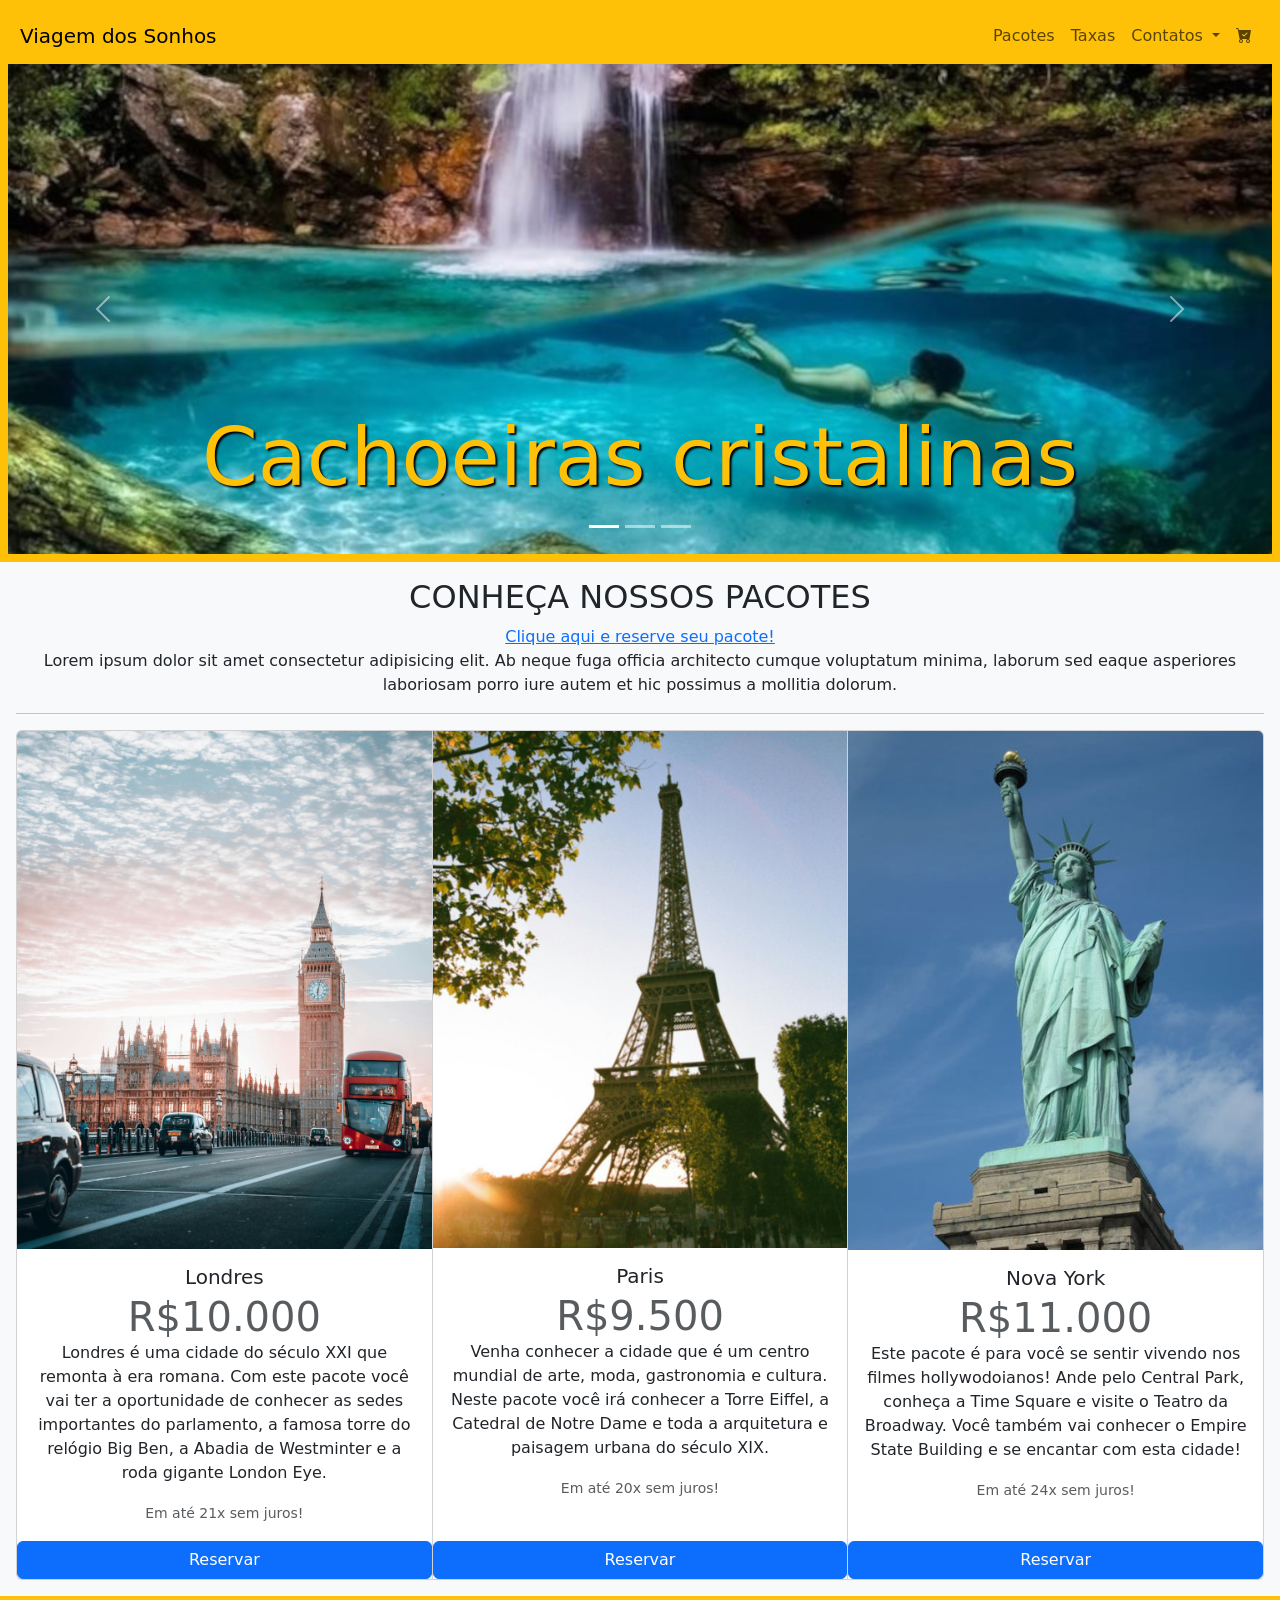
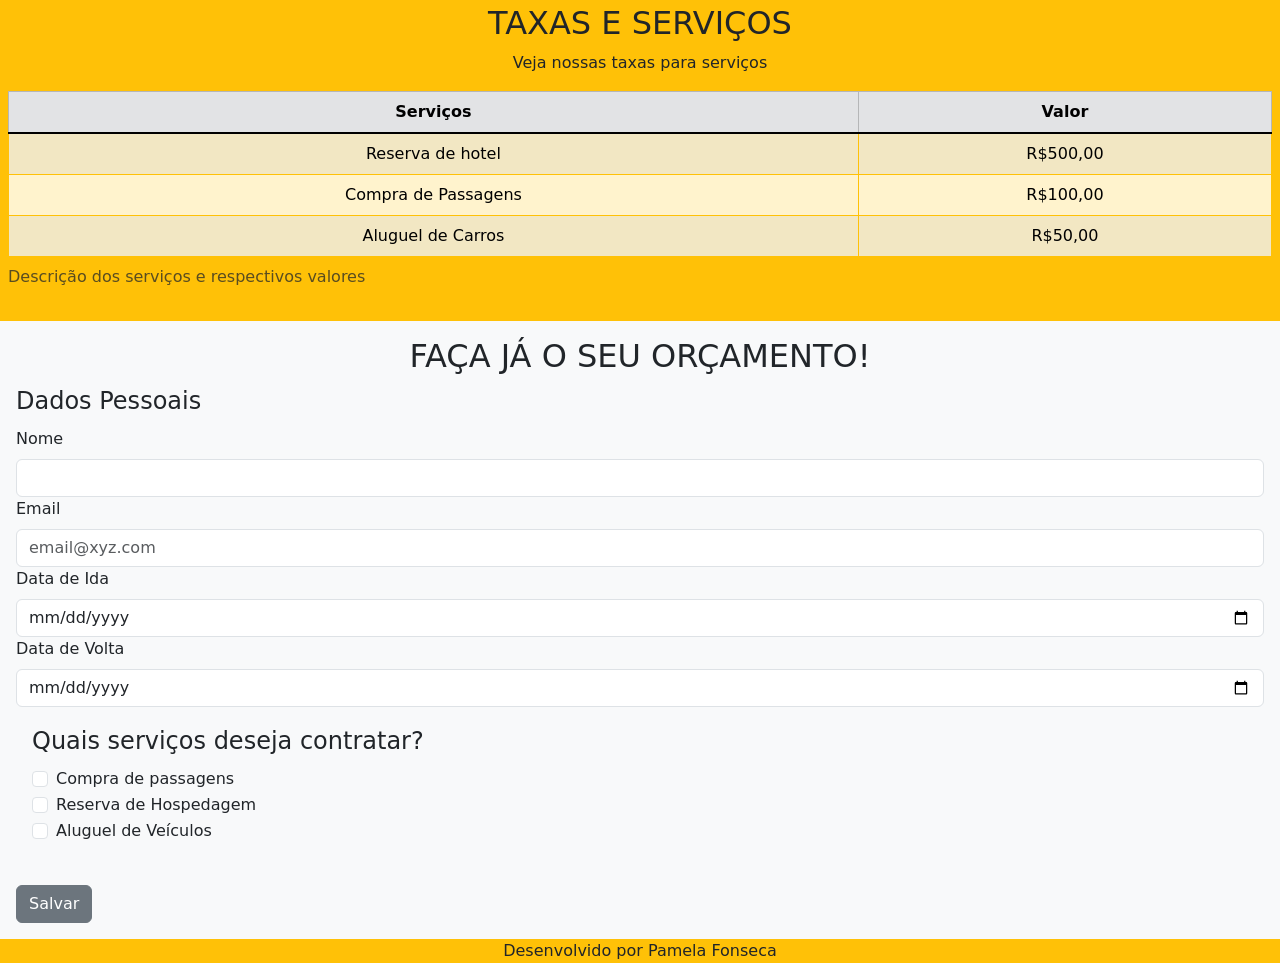
<file: index.html>
<!DOCTYPE html>
<html lang="pt-BR">

<head>
    <meta charset="UTF-8">
    <meta name="viewport" content="width=device-width, initial-scale=1.0">
    <link rel="stylesheet" href="style.css">
    <link href="https://cdn.jsdelivr.net/npm/bootstrap@5.3.3/dist/css/bootstrap.min.css" rel="stylesheet" integrity="sha384-QWTKZyjpPEjISv5WaRU9OFeRpok6YctnYmDr5pNlyT2bRjXh0JMhjY6hW+ALEwIH" crossorigin="anonymous">
    <link rel="stylesheet" href="https://cdn.jsdelivr.net/npm/bootstrap-icons@1.11.3/font/bootstrap-icons.min.css">
    <title>A viagem dos sonhos</title>
</head>

<body>
    <header class="container-fluid p-2 bg-warning text-center">
        <nav class="navbar navbar-expand-lg bg-warning">
            <div class="container-fluid">
                <a class="navbar-brand" href="#">Viagem dos Sonhos</a>
                <button class="navbar-toggler" type="button" data-bs-toggle="collapse"
                    data-bs-target="#navbarSupportedContent" aria-controls="navbarSupportedContent"
                    aria-expanded="false" aria-label="Toggle navigation">
                    <span class="navbar-toggler-icon"></span>
                </button>
                <div class="collapse navbar-collapse justify-content-end bg-warning" id="navbarSupportedContent">
                    <ul class="navbar-nav">
                        <li class="nav-item">
                            <a class="nav-link" aria-current="page" href="#">Pacotes</a>
                        </li>
                        <li class="nav-item">
                            <a class="nav-link" href="#">Taxas</a>
                        </li>
                        <li class="nav-item dropdown">
                            <a class="nav-link dropdown-toggle" href="#" role="button" data-bs-toggle="dropdown"
                                aria-expanded="false">
                                Contatos
                            </a>
                            <ul class="dropdown-menu">
                                <li><a class="dropdown-item" href="#">Action</a></li>
                                <li><a class="dropdown-item" href="#">Another action</a></li>
                                <li>
                                    <hr class="dropdown-divider">
                                </li>
                                <li><a class="dropdown-item" href="#">Something else here</a></li>
                            </ul>
                        </li>
                        <li class="nav-item">
                            <a class="nav-link" href="#"><i class="bi bi-cart-check-fill"></i></a>
                            
                        </li>
                    </ul>

                </div>
            </div>
        </nav>
        <div id="carouselExampleCaptions" class="carousel slide">
            <div class="carousel-indicators">
                <button type="button" data-bs-target="#carouselExampleCaptions" data-bs-slide-to="0" class="active"
                    aria-current="true" aria-label="Slide 1"></button>
                <button type="button" data-bs-target="#carouselExampleCaptions" data-bs-slide-to="1"
                    aria-label="Slide 2"></button>
                <button type="button" data-bs-target="#carouselExampleCaptions" data-bs-slide-to="2"
                    aria-label="Slide 3"></button>
            </div>
            <div class="carousel-inner">
                <div class="carousel-item active">
                    <img src="imagens/carousel/chapada dos veadeiros ok.jpg" class="d-block w-100" alt="...">
                    <div class="carousel-caption d-none d-md-block">
                        <h5>Cachoeiras cristalinas</h5>

                    </div>
                </div>
                <div class="carousel-item">
                    <img src="imagens/carousel/cataratas do Iguaçú ok.jpg" class="d-block w-100" alt="...">
                    <div class="carousel-caption d-none d-md-block">
                        <h5>De Norte a Sul</h5>

                    </div>
                </div>
                <div class="carousel-item">
                    <img src="imagens/carousel/amazonasok.jpg" class="d-block w-100" alt="...">
                    <div class="carousel-caption d-none d-md-block">
                        <h5>Venha conhecer o mundo!</h5>

                    </div>
                </div>
            </div>
            <button class="carousel-control-prev" type="button" data-bs-target="#carouselExampleCaptions"
                data-bs-slide="prev">
                <span class="carousel-control-prev-icon" aria-hidden="true"></span>
                <span class="visually-hidden">Previous</span>
            </button>
            <button class="carousel-control-next" type="button" data-bs-target="#carouselExampleCaptions"
                data-bs-slide="next">
                <span class="carousel-control-next-icon" aria-hidden="true"></span>
                <span class="visually-hidden">Next</span>
            </button>
        </div>
    </header>

    <section class="container-fluid bg-light text-center p-3">
        <h2>Conheça nossos pacotes</h2>
        <a href="https://www.lipsum.com/">Clique aqui e reserve seu pacote!</a>
        <p>Lorem ipsum dolor sit amet consectetur adipisicing elit. Ab neque fuga officia architecto cumque voluptatum
            minima, laborum sed eaque asperiores laboriosam porro iure autem et hic possimus a mollitia dolorum.</p>
        <hr>
        <div class="card-group">
            <div class="card">
                <img src="imagens/Londres_edit.jpeg" class="card-img-top" alt="...">
                <div class="card-body">
                    <h5 class="card-title">Londres</h5>
                    <h1 class="card-subtitle text-muted">R$10.000</h1>
                    <p class="card-text">Londres é uma cidade do século XXI que remonta à era romana. Com este pacote
                        você vai ter a oportunidade de conhecer as sedes importantes do parlamento, a famosa torre do
                        relógio Big Ben, a Abadia de Westminter e a roda gigante London Eye.</p>
                    <p class="card-text"><small class="text-body-secondary">Em até 21x sem juros!</small></p>
                </div>
                <a href="#" class="btn btn-primary" data-bs-toggle="modal" data-bs-target="#exampleModal">Reservar</a>
            </div>
            <div class="card">
                <img src="imagens/Paris red.cort.jpg" class="card-img-top" alt="...">
                <div class="card-body">
                    <h5 class="card-title">Paris</h5>
                    <h1 class="card-subtitle text-muted">R$9.500</h1>
                    <p class="card-text">Venha conhecer a cidade que é um centro mundial de arte, moda, gastronomia e
                        cultura. Neste pacote você irá conhecer a Torre Eiffel, a Catedral de Notre Dame e toda a
                        arquitetura e paisagem urbana do século XIX.</p>
                    <p class="card-text"><small class="text-body-secondary">Em até 20x sem juros!</small></p>
                </div>
                <a href="#" class="btn btn-primary" data-bs-toggle="modal" data-bs-target="#exampleModal">Reservar</a>
            </div>
            <div class="card">
                <img src="imagens/estatua liberdadecort.jpeg" class="card-img-top" alt="...">
                <div class="card-body">
                    <h5 class="card-title">Nova York</h5>
                    <h1 class="card-subtitle text-muted">R$11.000</h1>
                    <p class="card-text">Este pacote é para você se sentir vivendo nos filmes hollywodoianos! Ande pelo
                        Central Park, conheça a Time Square e visite o Teatro da Broadway. Você também vai conhecer o
                        Empire State Building e se encantar com esta cidade!</p>
                    <p class="card-text"><small class="text-body-secondary">Em até 24x sem juros!</small></p>
                </div>
                <a href="#" class="btn btn-primary" data-bs-toggle="modal" data-bs-target="#exampleModal">Reservar</a>
            </div>



        </div>



    </section>

    <section class="container-fluid bg-warning text-center p-2">
        <h2>Taxas e Serviços</h2>
        <p>Veja nossas taxas para serviços</p>

        <table class="table table-warning table-striped table-hover table-bordered border-warning ">
            <caption>Descrição dos serviços e respectivos valores</caption>
            <thead class="table-secondary">
                <tr>
                    <th>Serviços</th>
                    <th>Valor</th>
                </tr>
            </thead>
            <tbody class="table-group-divider">
                <tr>
                    <td>Reserva de hotel</td>
                    <td>R$500,00</td>
                </tr>
                <tr>
                    <td>Compra de Passagens</td>
                    <td>R$100,00</td>
                </tr>
                <tr>
                    <td>Aluguel de Carros</td>
                    <td>R$50,00</td>
                </tr>
            </tbody>
        </table>
    </section>

    <section class="container-fluid  bg-light p-3">
        <h2 class="text-center">Faça já o seu orçamento!</h2>
        <form action="/action_page.php" target="_blank" method="get">
            <fieldset>
                <legend>Dados Pessoais</legend>

                <div class="nb-3">
                    <label class="form-label" for="name">Nome</label>
                    <input type="text" class="form-control" id="Nome">
                </div>

                <div class="nb-3">
                    <label class="form-label" form="email">Email</label>
                    <input class="form-control" type="email" name="email" placeholder="email@xyz.com" id="email">
                </div>

                <div class="nb-3">
                    <label class="form-label" for="DataIda">Data de Ida</label>
                    <input class="form-control" type="date" name="dataIda" id="dataIda">
                </div>

                <div class="nb-3">
                    <label class="form-label" for="DataVolta">Data de Volta</label>
                    <input class="form-control" type="date" name="dataVolta" id="dataVolta">
                </div>
            </fieldset>

            <fieldset class="p-3">
                <legend>Quais serviços deseja contratar?</legend>
                <div class="form-check">
                    <label for="compra de Passagens" class="form-check-label">Compra de passagens </label>
                    <input type="checkbox" name="passagens" class="form-check-input" value="Passagens"
                        id="compraPassagens">
                </div>

                <div class="form-check">
                    <label for="reserva de hospedagem" class="form-check-label">Reserva de Hospedagem </label>
                    <input type="checkbox" name="Reserva de hospedagem" class="form-check-input" value="hospedagem"
                        id="reservaHospedagem">
                </div>

                <div class="form-check">
                    <label for="aluguel de veículos" class="form-check-label">Aluguel de Veículos</label>
                    <input type="checkbox" name="aluguel de Veículos" id="aluguelVeículos" class="form-check-input"
                        value="veículos">
                </div>
            </fieldset>
            <br>
            <button class="btn btn-secondary">Salvar</button>
        </form>
    </section>


    <footer class="container-fluid bg-warning text-center">
        <p>Desenvolvido por Pamela Fonseca</p>
    </footer>

    <script src="https://cdn.jsdelivr.net/npm/bootstrap@5.3.3/dist/js/bootstrap.bundle.min.js"
        integrity="sha384-YvpcrYf0tY3lHB60NNkmXc5s9fDVZLESaAA55NDzOxhy9GkcIdslK1eN7N6jIeHz"
        crossorigin="anonymous"></script>
</body>

  <div class="modal fade" id="exampleModal" tabindex="-1" aria-labelledby="exampleModalLabel" aria-hidden="true">
    <div class="modal-dialog">
      <div class="modal-content">
        <div class="modal-header">
          <h1 class="modal-title fs-5" id="exampleModalLabel">Suas Compras</h1>
          <button type="button" class="btn-close" data-bs-dismiss="modal" aria-label="Close"></button>
        </div>
        <div class="modal-body">
          Produto adicionado ao carrinho!
        </div>
        <div class="modal-footer">
          <button type="button" class="btn btn-primary" data-bs-dismiss="modal">Continuar comprando</button>
          <a href="checkout.html"  target="_blank" type="button" class="btn btn-success">Finalizar a compra</button></a>
        </div>
      </div>
    </div>
  </div>



</html>
</file>
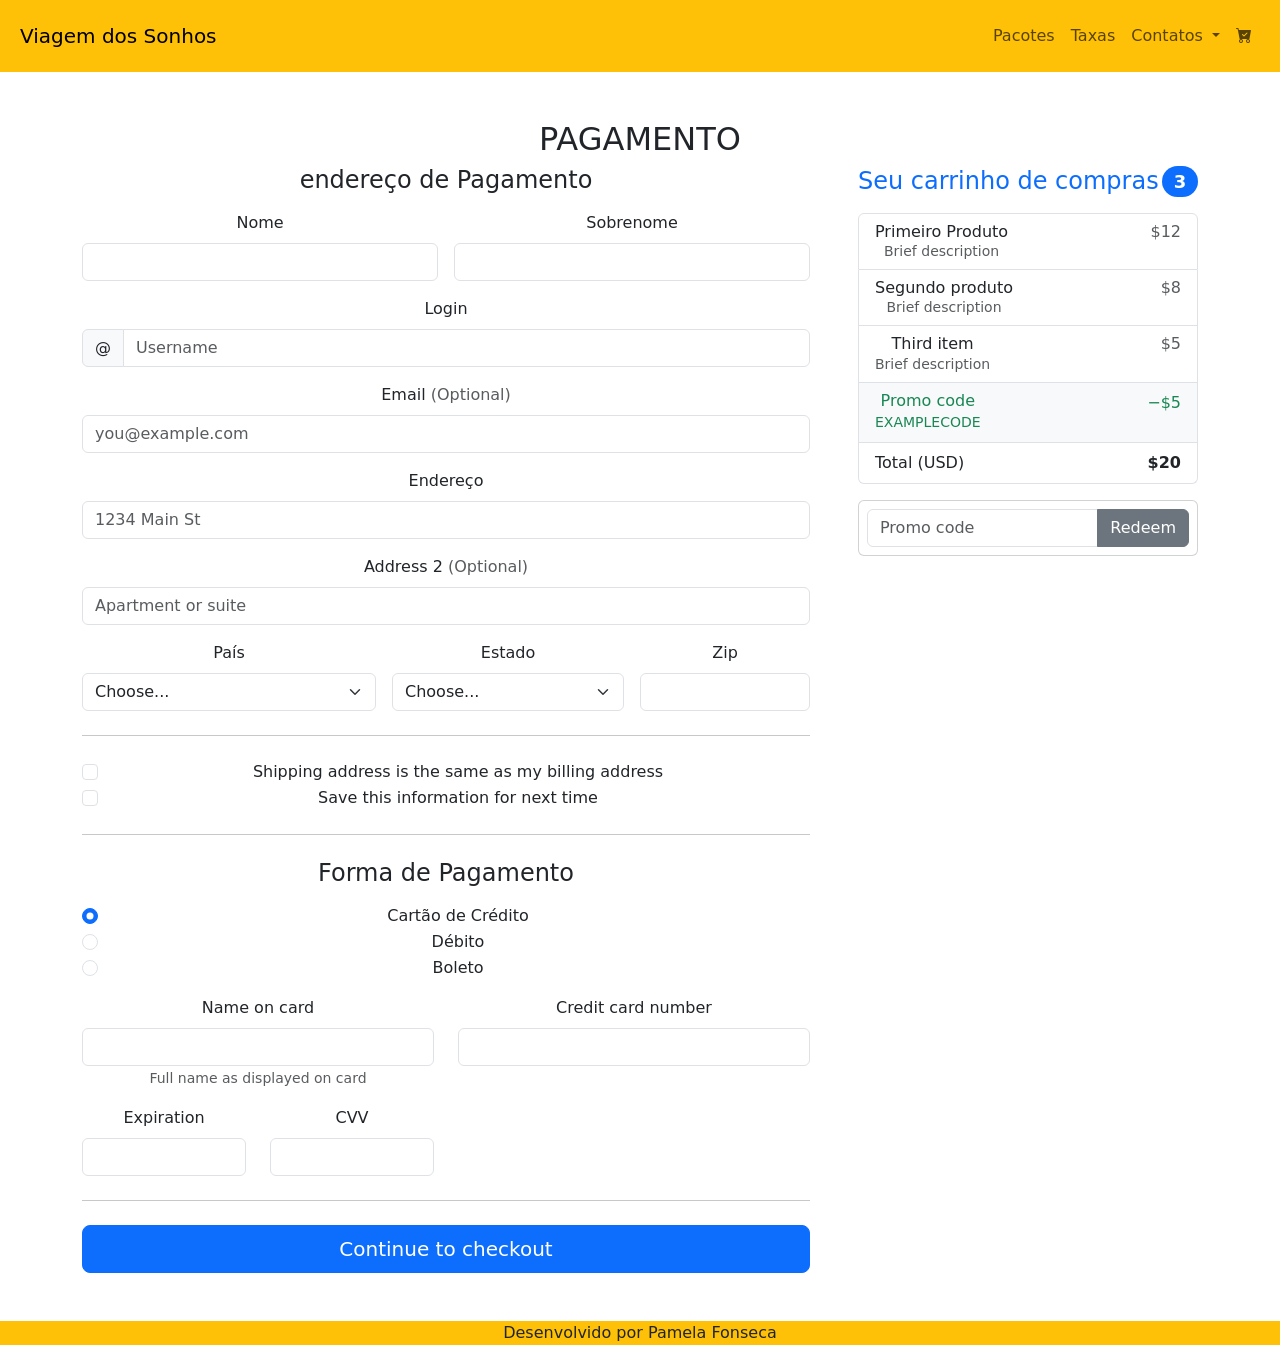
<file: checkout.html>
<!DOCTYPE html>
<html lang="pt-BR">

<head>
    <meta charset="UTF-8">
    <meta name="viewport" content="width=device-width, initial-scale=1.0">
    <title>A viagem dos sonhos</title>
    <link rel="stylesheet" href="style.css">
    <link href="https://cdn.jsdelivr.net/npm/bootstrap@5.3.3/dist/css/bootstrap.min.css" rel="stylesheet" integrity="sha384-QWTKZyjpPEjISv5WaRU9OFeRpok6YctnYmDr5pNlyT2bRjXh0JMhjY6hW+ALEwIH" crossorigin="anonymous">
    <link rel="stylesheet" href="https://cdn.jsdelivr.net/npm/bootstrap-icons@1.11.3/font/bootstrap-icons.min.css">
</head>

<body>
    <header class="container-fluid p-2 bg-warning text-center">
        <nav class="navbar navbar-expand-lg bg-warning">
            <div class="container-fluid">
                <a class="navbar-brand" href="#">Viagem dos Sonhos</a>
                <button class="navbar-toggler" type="button" data-bs-toggle="collapse"
                    data-bs-target="#navbarSupportedContent" aria-controls="navbarSupportedContent"
                    aria-expanded="false" aria-label="Toggle navigation">
                    <span class="navbar-toggler-icon"></span>
                </button>
                <div class="collapse navbar-collapse justify-content-end bg-warning" id="navbarSupportedContent">
                    <ul class="navbar-nav">
                        <li class="nav-item">
                            <a class="nav-link" aria-current="page" href="#">Pacotes</a>
                        </li>
                        <li class="nav-item">
                            <a class="nav-link" href="#">Taxas</a>
                        </li>
                        <li class="nav-item dropdown">
                            <a class="nav-link dropdown-toggle" href="#" role="button" data-bs-toggle="dropdown"
                                aria-expanded="false">
                                Contatos
                            </a>
                            <ul class="dropdown-menu">
                                <li><a class="dropdown-item" href="#">Action</a></li>
                                <li><a class="dropdown-item" href="#">Another action</a></li>
                                <li>
                                    <hr class="dropdown-divider">
                                </li>
                                <li><a class="dropdown-item" href="#">Something else here</a></li>
                            </ul>
                        </li>
                        <li class="nav-item">
                            <a class="nav-link" href="#"><i class="bi bi-cart-check-fill"></i></a>
                            
                        </li>
                    </ul>

                </div>
            </div>
        </nav>
    </header>

        <main class="container">
            <div class="py-5 text-center">
              <h2>Pagamento</h2>
            
        
            <div class="row g-5">
              <div class="col-md-5 col-lg-4 order-md-last">
                <h4 class="d-flex justify-content-between align-items-center mb-3">
                  <span class="text-primary">Seu carrinho de compras</span>
                  <span class="badge bg-primary rounded-pill">3</span>
                </h4>
                <ul class="list-group mb-3">
                  <li class="list-group-item d-flex justify-content-between lh-sm">
                    <div>
                      <h6 class="my-0">Primeiro Produto</h6>
                      <small class="text-body-secondary">Brief description</small>
                    </div>
                    <span class="text-body-secondary">$12</span>
                  </li>
                  <li class="list-group-item d-flex justify-content-between lh-sm">
                    <div>
                      <h6 class="my-0">Segundo produto</h6>
                      <small class="text-body-secondary">Brief description</small>
                    </div>
                    <span class="text-body-secondary">$8</span>
                  </li>
                  <li class="list-group-item d-flex justify-content-between lh-sm">
                    <div>
                      <h6 class="my-0">Third item</h6>
                      <small class="text-body-secondary">Brief description</small>
                    </div>
                    <span class="text-body-secondary">$5</span>
                  </li>
                  <li class="list-group-item d-flex justify-content-between bg-body-tertiary">
                    <div class="text-success">
                      <h6 class="my-0">Promo code</h6>
                      <small>EXAMPLECODE</small>
                    </div>
                    <span class="text-success">−$5</span>
                  </li>
                  <li class="list-group-item d-flex justify-content-between">
                    <span>Total (USD)</span>
                    <strong>$20</strong>
                  </li>
                </ul>
        
                <form class="card p-2">
                  <div class="input-group">
                    <input type="text" class="form-control" placeholder="Promo code">
                    <button type="submit" class="btn btn-secondary">Redeem</button>
                  </div>
                </form>
              </div>
              <div class="col-md-7 col-lg-8">
                <h4 class="mb-3">endereço de Pagamento</h4>
                <form class="needs-validation" novalidate>
                  <div class="row g-3">
                    <div class="col-sm-6">
                      <label for="firstName" class="form-label">Nome</label>
                      <input type="text" class="form-control" id="firstName" placeholder="" value="" required>
                      <div class="invalid-feedback">
                        Valid first name is required.
                      </div>
                    </div>
        
                    <div class="col-sm-6">
                      <label for="lastName" class="form-label">Sobrenome</label>
                      <input type="text" class="form-control" id="lastName" placeholder="" value="" required>
                      <div class="invalid-feedback">
                        Valid last name is required.
                      </div>
                    </div>
        
                    <div class="col-12">
                      <label for="username" class="form-label">Login</label>
                      <div class="input-group has-validation">
                        <span class="input-group-text">@</span>
                        <input type="text" class="form-control" id="username" placeholder="Username" required>
                      <div class="invalid-feedback">
                          Your username is required.
                        </div>
                      </div>
                    </div>
        
                    <div class="col-12">
                      <label for="email" class="form-label">Email <span class="text-body-secondary">(Optional)</span></label>
                      <input type="email" class="form-control" id="email" placeholder="you@example.com">
                      <div class="invalid-feedback">
                        Please enter a valid email address for shipping updates.
                      </div>
                    </div>
        
                    <div class="col-12">
                      <label for="address" class="form-label">Endereço</label>
                      <input type="text" class="form-control" id="address" placeholder="1234 Main St" required>
                      <div class="invalid-feedback">
                        Please enter your shipping address.
                      </div>
                    </div>
        
                    <div class="col-12">
                      <label for="address2" class="form-label">Address 2 <span class="text-body-secondary">(Optional)</span></label>
                      <input type="text" class="form-control" id="address2" placeholder="Apartment or suite">
                    </div>
        
                    <div class="col-md-5">
                      <label for="country" class="form-label">País</label>
                      <select class="form-select" id="country" required>
                        <option value="">Choose...</option>
                        <option>United States</option>
                      </select>
                      <div class="invalid-feedback">
                        Please select a valid country.
                      </div>
                    </div>
        
                    <div class="col-md-4">
                      <label for="state" class="form-label">Estado</label>
                      <select class="form-select" id="state" required>
                        <option value="">Choose...</option>
                        <option>California</option>
                      </select>
                      <div class="invalid-feedback">
                        Please provide a valid state.
                      </div>
                    </div>
        
                    <div class="col-md-3">
                      <label for="zip" class="form-label">Zip</label>
                      <input type="text" class="form-control" id="zip" placeholder="" required>
                      <div class="invalid-feedback">
                        Zip code required.
                      </div>
                    </div>
                  </div>
        
                  <hr class="my-4">
        
                  <div class="form-check">
                    <input type="checkbox" class="form-check-input" id="same-address">
                    <label class="form-check-label" for="same-address">Shipping address is the same as my billing address</label>
                  </div>
        
                  <div class="form-check">
                    <input type="checkbox" class="form-check-input" id="save-info">
                    <label class="form-check-label" for="save-info">Save this information for next time</label>
                  </div>
        
                  <hr class="my-4">
        
                  <h4 class="mb-3">Forma de Pagamento</h4>
        
                  <div class="my-3" >
                    <div class="form-check">
                      <input id="credit" name="paymentMethod" type="radio" class="form-check-input" checked required>
                      <label class="form-check-label" for="credit">Cartão de Crédito</label>
                    </div>
                    <div class="form-check">
                      <input id="debit" name="paymentMethod" type="radio" class="form-check-input" required>
                      <label class="form-check-label" for="debit">Débito</label>
                    </div>
                    <div class="form-check">
                      <input id="paypal" name="paymentMethod" type="radio" class="form-check-input" required>
                      <label class="form-check-label" for="paypal">Boleto</label>
                    </div>
                  </div>
        
                  <div class="row gy-3">
                    <div class="col-md-6">
                      <label for="cc-name" class="form-label">Name on card</label>
                      <input type="text" class="form-control" id="cc-name" placeholder="" required>
                      <small class="text-body-secondary">Full name as displayed on card</small>
                      <div class="invalid-feedback">
                        Name on card is required
                      </div>
                    </div>
        
                    <div class="col-md-6">
                      <label for="cc-number" class="form-label">Credit card number</label>
                      <input type="text" class="form-control" id="cc-number" placeholder="" required>
                      <div class="invalid-feedback">
                        Credit card number is required
                      </div>
                    </div>
        
                    <div class="col-md-3">
                      <label for="cc-expiration" class="form-label">Expiration</label>
                      <input type="text" class="form-control" id="cc-expiration" placeholder="" required>
                      <div class="invalid-feedback">
                        Expiration date required
                      </div>
                    </div>
        
                    <div class="col-md-3">
                      <label for="cc-cvv" class="form-label">CVV</label>
                      <input type="text" class="form-control" id="cc-cvv" placeholder="" required>
                      <div class="invalid-feedback">
                        Security code required
                      </div>
                    </div>
                  </div>
        
                  <hr class="my-4">
        
                  <button class="w-100 btn btn-primary btn-lg" type="submit">Continue to checkout</button>
                </form>
              </div>
            </div>
          </main>





        <footer class="container-fluid bg-warning text-center">
            <p>Desenvolvido por Pamela Fonseca</p>
        </footer>
    
        <script src="https://cdn.jsdelivr.net/npm/bootstrap@5.3.3/dist/js/bootstrap.bundle.min.js"
            integrity="sha384-YvpcrYf0tY3lHB60NNkmXc5s9fDVZLESaAA55NDzOxhy9GkcIdslK1eN7N6jIeHz"
            crossorigin="anonymous"></script>
    </body>
    
      <div class="modal fade" id="exampleModal" tabindex="-1" aria-labelledby="exampleModalLabel" aria-hidden="true">
        <div class="modal-dialog">
          <div class="modal-content">
            <div class="modal-header">
              <h1 class="modal-title fs-5" id="exampleModalLabel">Suas Compras</h1>
              <button type="button" class="btn-close" data-bs-dismiss="modal" aria-label="Close"></button>
            </div>
            <div class="modal-body">
              Produto adicionado ao carrinho!
            </div>
            <div class="modal-footer">
              <button type="button" class="btn btn-primary" data-bs-dismiss="modal">Continuar comprando</button>
              <button type="button" class="btn btn-success">Finalizar a compra</button>
            </div>
          </div>
        </div>
      </div>
    
    
    
    </html>
</file>
<file: style.css>
@charset UTF-8;


header p{
    font-weight: 600;
    color: white;
}

header h1{
    color: white;
}

h1{
    font-size: 63px;
    color: white;
    text-align: center;
    
}


h2{
    font-size: 24px;
    text-transform: uppercase;
    color: #313030;
    font-weight: 600;
}

.carousel-caption h5{
    font-size: 80px;
    color: #ffc107;
    text-shadow: 2px 2px 2px black;
}
</file>
